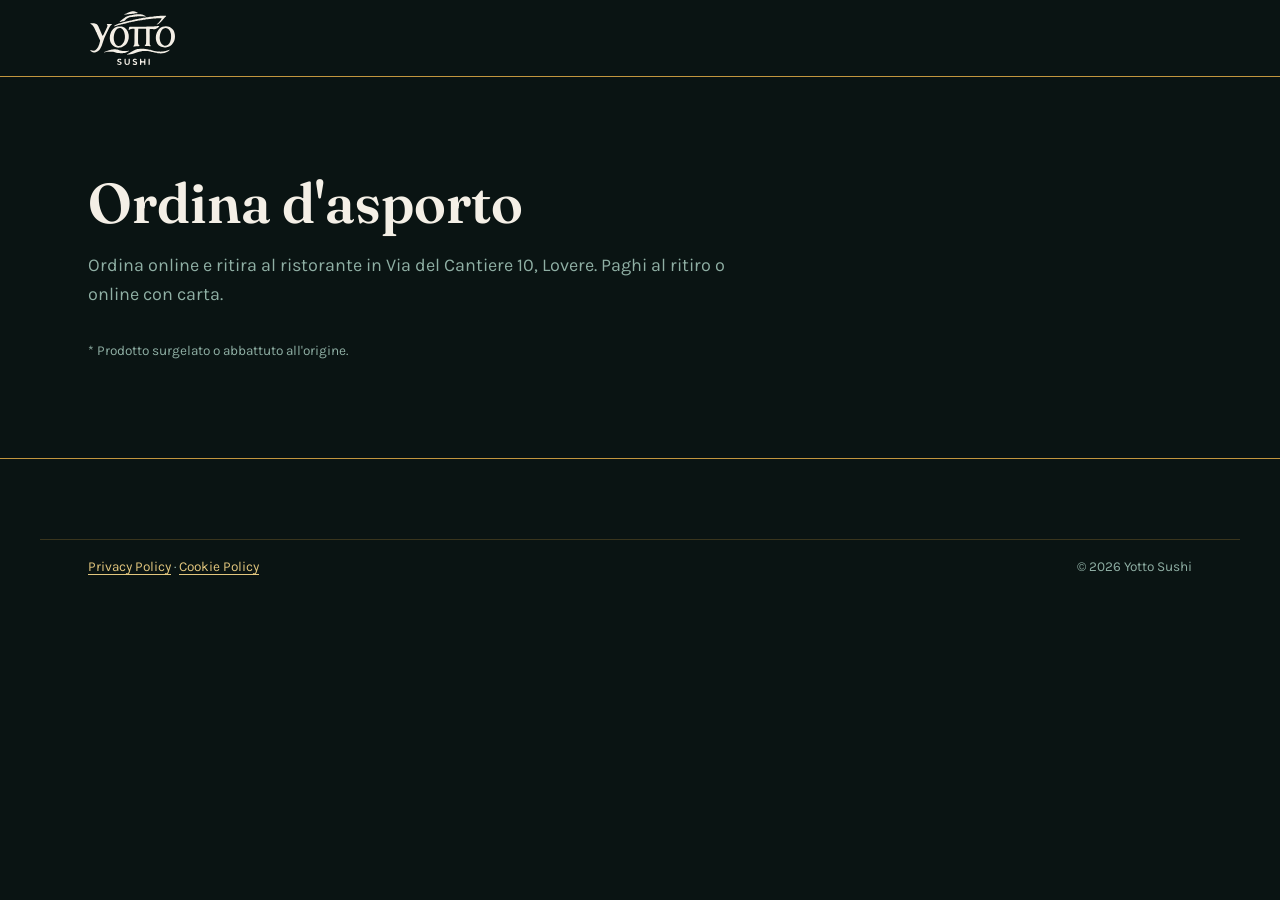
<file: asporto.html>
<!doctype html>
<html lang="it">
<head>
<meta charset="utf-8">
<meta name="viewport" content="width=device-width, initial-scale=1">
<title>Ordina d'asporto · Yotto Sushi Lovere</title>
<meta name="description" content="Ordina online il sushi d'asporto di Yotto Sushi e ritiralo al ristorante in Via del Cantiere 10, Lovere. Paghi al ritiro o online con carta.">
<meta name="theme-color" content="#0A1413">
<meta name="color-scheme" content="dark">
<link rel="icon" href="/favicon.ico" sizes="48x48">
<link rel="icon" href="/assets/images/brand/logo-yotto-cerchio.svg" type="image/svg+xml">
<link rel="stylesheet" href="/styles.css">
</head>
<body>
<a class="skip-link" href="#contenuto">Salta al contenuto</a>

<header class="nav nav--scrolled">
  <div class="nav__inner">
    <a class="nav__logo" href="/" aria-label="Yotto Sushi — torna alla home">
      <span class="logo-segno" aria-hidden="true"></span>
      <span class="visually-hidden">Yotto Sushi</span>
    </a>
  </div>
</header>

<main id="contenuto" class="asporto-pagina">
  <div class="contenitore">
    <h1>Ordina d'asporto</h1>
    <p class="asporto-pagina__intro">Ordina online e ritira al ristorante in Via del Cantiere 10, Lovere. Paghi al ritiro o online con carta.</p>

    <!-- Widget d'asporto di Bottega Studio: menu, carrello, orari di ritiro e
         pagamento arrivano da lì (dalla dashboard del ristorante), non da questo sito.
         data-chiave: la "Chiave pubblica" del cliente Yotto Sushi in Bottega Studio
         (dal 26 ottobre 2026; prima c'era quella dell'account di prova). -->
    <div data-bw-asporto data-chiave="4e8499478e5d4e018fb1d4290fe702f7"></div>
    <script src="https://app.labottegadelweb.com/widget/asporto.js" defer></script>

    <p class="asporto-pagina__nota">* Prodotto surgelato o abbattuto all'origine.</p>
  </div>
</main>

<footer class="footer">
  <div class="contenitore footer__basso">
    <p><a href="/privacy-policy.html">Privacy Policy</a> · <a href="/cookie-policy.html">Cookie Policy</a></p>
    <p>&copy; <span id="anno">2026</span> Yotto Sushi</p>
  </div>
</footer>
<script>document.getElementById("anno").textContent = new Date().getFullYear();</script>
</body>
</html>
</file>
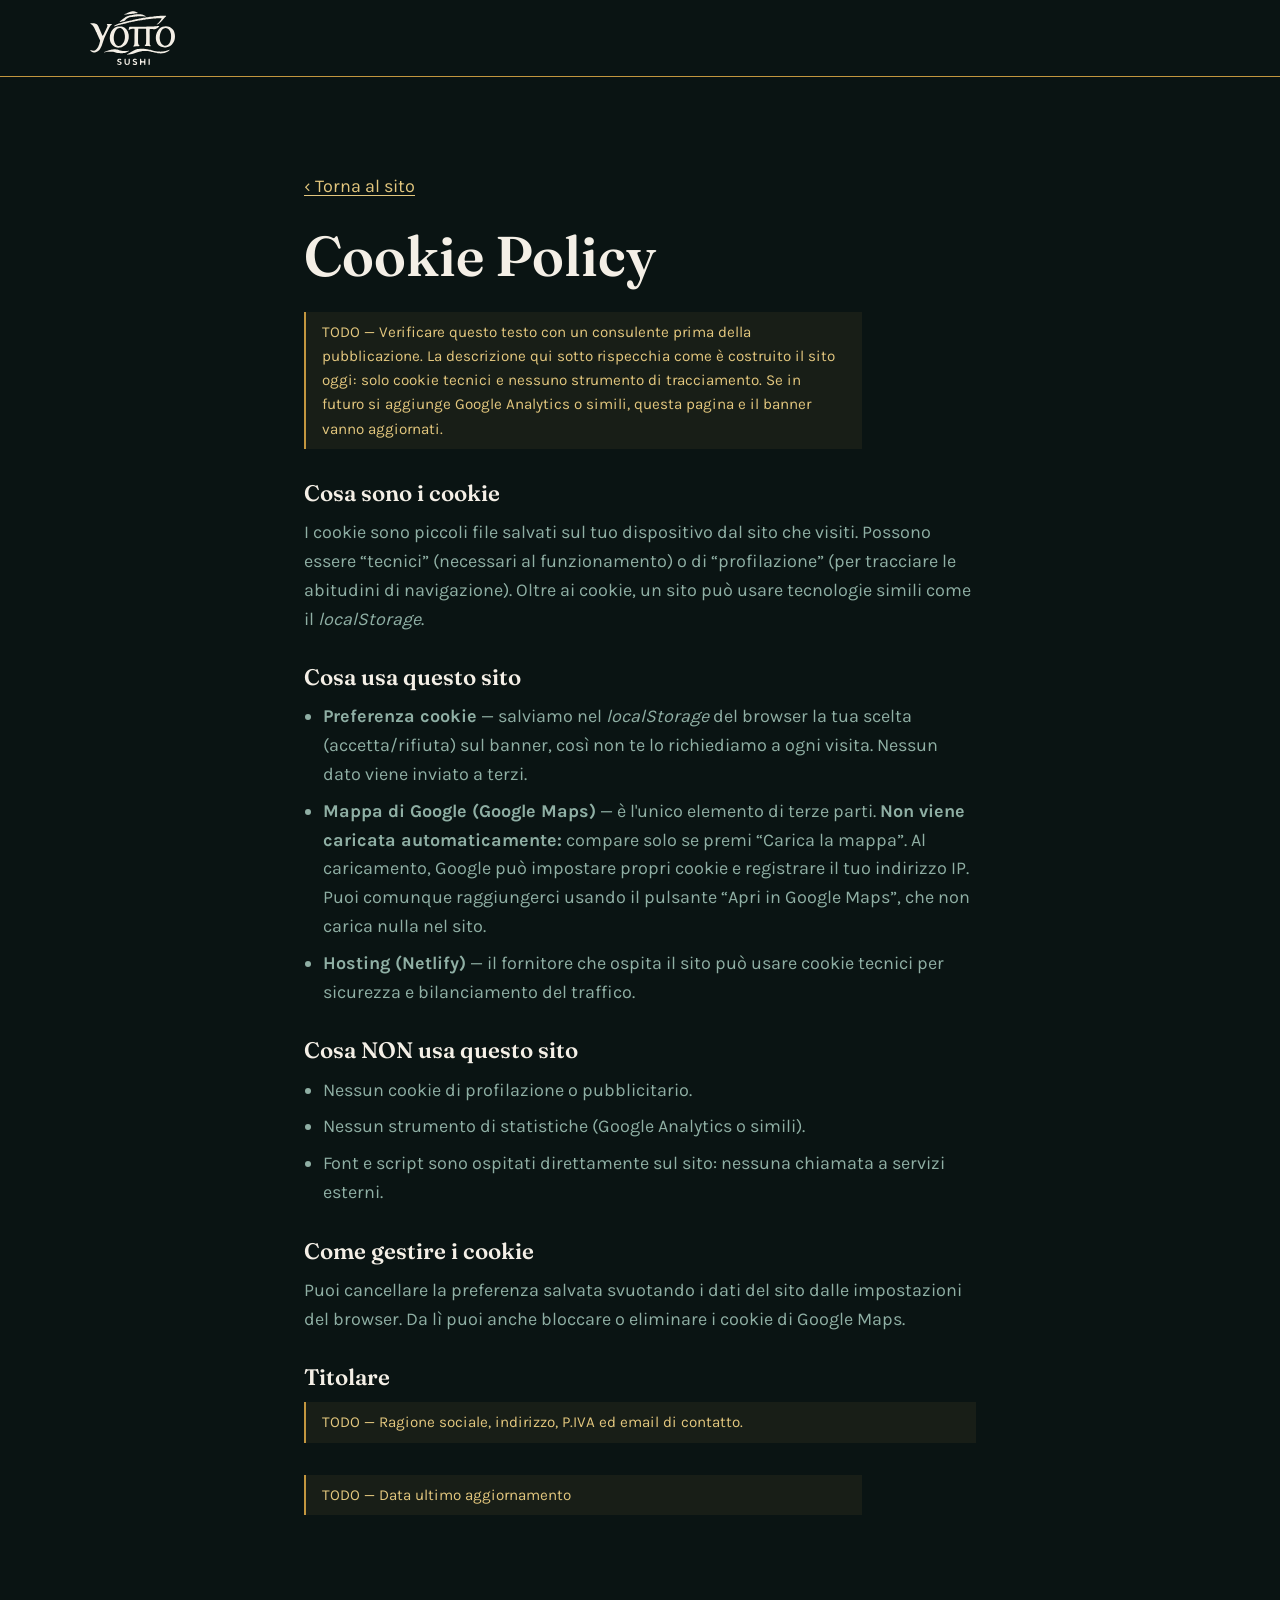
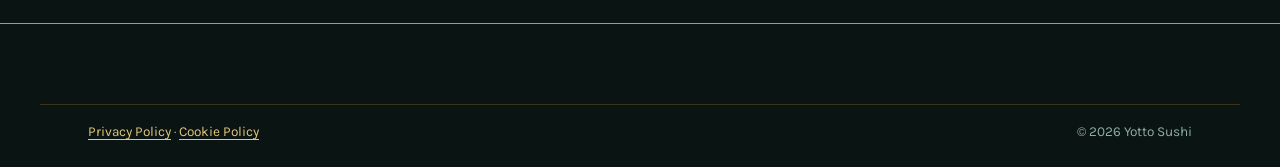
<file: cookie-policy.html>
<!doctype html>
<html lang="it">
<head>
<meta charset="utf-8">
<meta name="viewport" content="width=device-width, initial-scale=1">
<title>Cookie Policy — Yotto Sushi Lovere</title>
<meta name="description" content="Informativa sui cookie del sito di Yotto Sushi, Lovere.">
<meta name="robots" content="noindex, follow">
<meta name="theme-color" content="#0A1413">
<link rel="icon" href="/favicon.ico" sizes="48x48">
<link rel="icon" href="/assets/images/brand/logo-yotto-cerchio.svg" type="image/svg+xml">
<link rel="stylesheet" href="/styles.css">
</head>
<body>
<a class="skip-link" href="#contenuto">Salta al contenuto</a>

<header class="nav nav--scrolled">
  <div class="nav__inner">
    <a class="nav__logo" href="/" aria-label="Yotto Sushi — torna alla home">
      <span class="logo-segno" aria-hidden="true"></span>
      <span class="visually-hidden">Yotto Sushi</span>
    </a>
  </div>
</header>

<main id="contenuto" class="legale">
  <div class="contenitore">
    <a class="legale__torna" href="/">&#8249; Torna al sito</a>
    <h1>Cookie Policy</h1>

    <p class="segnaposto">
      TODO — Verificare questo testo con un consulente prima della pubblicazione.
      La descrizione qui sotto rispecchia come è costruito il sito oggi: solo cookie
      tecnici e nessuno strumento di tracciamento. Se in futuro si aggiunge Google
      Analytics o simili, questa pagina e il banner vanno aggiornati.
    </p>

    <h2>Cosa sono i cookie</h2>
    <p>
      I cookie sono piccoli file salvati sul tuo dispositivo dal sito che visiti.
      Possono essere “tecnici” (necessari al funzionamento) o di “profilazione”
      (per tracciare le abitudini di navigazione). Oltre ai cookie, un sito può
      usare tecnologie simili come il <em>localStorage</em>.
    </p>

    <h2>Cosa usa questo sito</h2>
    <ul>
      <li>
        <strong>Preferenza cookie</strong> — salviamo nel <em>localStorage</em> del
        browser la tua scelta (accetta/rifiuta) sul banner, così non te lo
        richiediamo a ogni visita. Nessun dato viene inviato a terzi.
      </li>
      <li>
        <strong>Mappa di Google (Google Maps)</strong> — è l'unico elemento di terze
        parti. <strong>Non viene caricata automaticamente:</strong> compare solo se
        premi “Carica la mappa”. Al caricamento, Google può impostare propri cookie e
        registrare il tuo indirizzo IP. Puoi comunque raggiungerci usando il pulsante
        “Apri in Google Maps”, che non carica nulla nel sito.
      </li>
      <li>
        <strong>Hosting (Netlify)</strong> — il fornitore che ospita il sito può usare
        cookie tecnici per sicurezza e bilanciamento del traffico.
      </li>
    </ul>

    <h2>Cosa NON usa questo sito</h2>
    <ul>
      <li>Nessun cookie di profilazione o pubblicitario.</li>
      <li>Nessun strumento di statistiche (Google Analytics o simili).</li>
      <li>Font e script sono ospitati direttamente sul sito: nessuna chiamata a servizi esterni.</li>
    </ul>

    <h2>Come gestire i cookie</h2>
    <p>
      Puoi cancellare la preferenza salvata svuotando i dati del sito dalle
      impostazioni del browser. Da lì puoi anche bloccare o eliminare i cookie di
      Google Maps.
    </p>

    <h2>Titolare</h2>
    <p><span class="segnaposto">TODO — Ragione sociale, indirizzo, P.IVA ed email di contatto.</span></p>

    <p class="legale__aggiornato"><span class="segnaposto">TODO — Data ultimo aggiornamento</span></p>
  </div>
</main>

<footer class="footer">
  <div class="contenitore footer__basso">
    <p><a href="/privacy-policy.html">Privacy Policy</a> · <a href="/cookie-policy.html">Cookie Policy</a></p>
    <p>&copy; <span id="anno">2026</span> Yotto Sushi</p>
  </div>
</footer>
<script>document.getElementById("anno").textContent = new Date().getFullYear();</script>
</body>
</html>
</file>
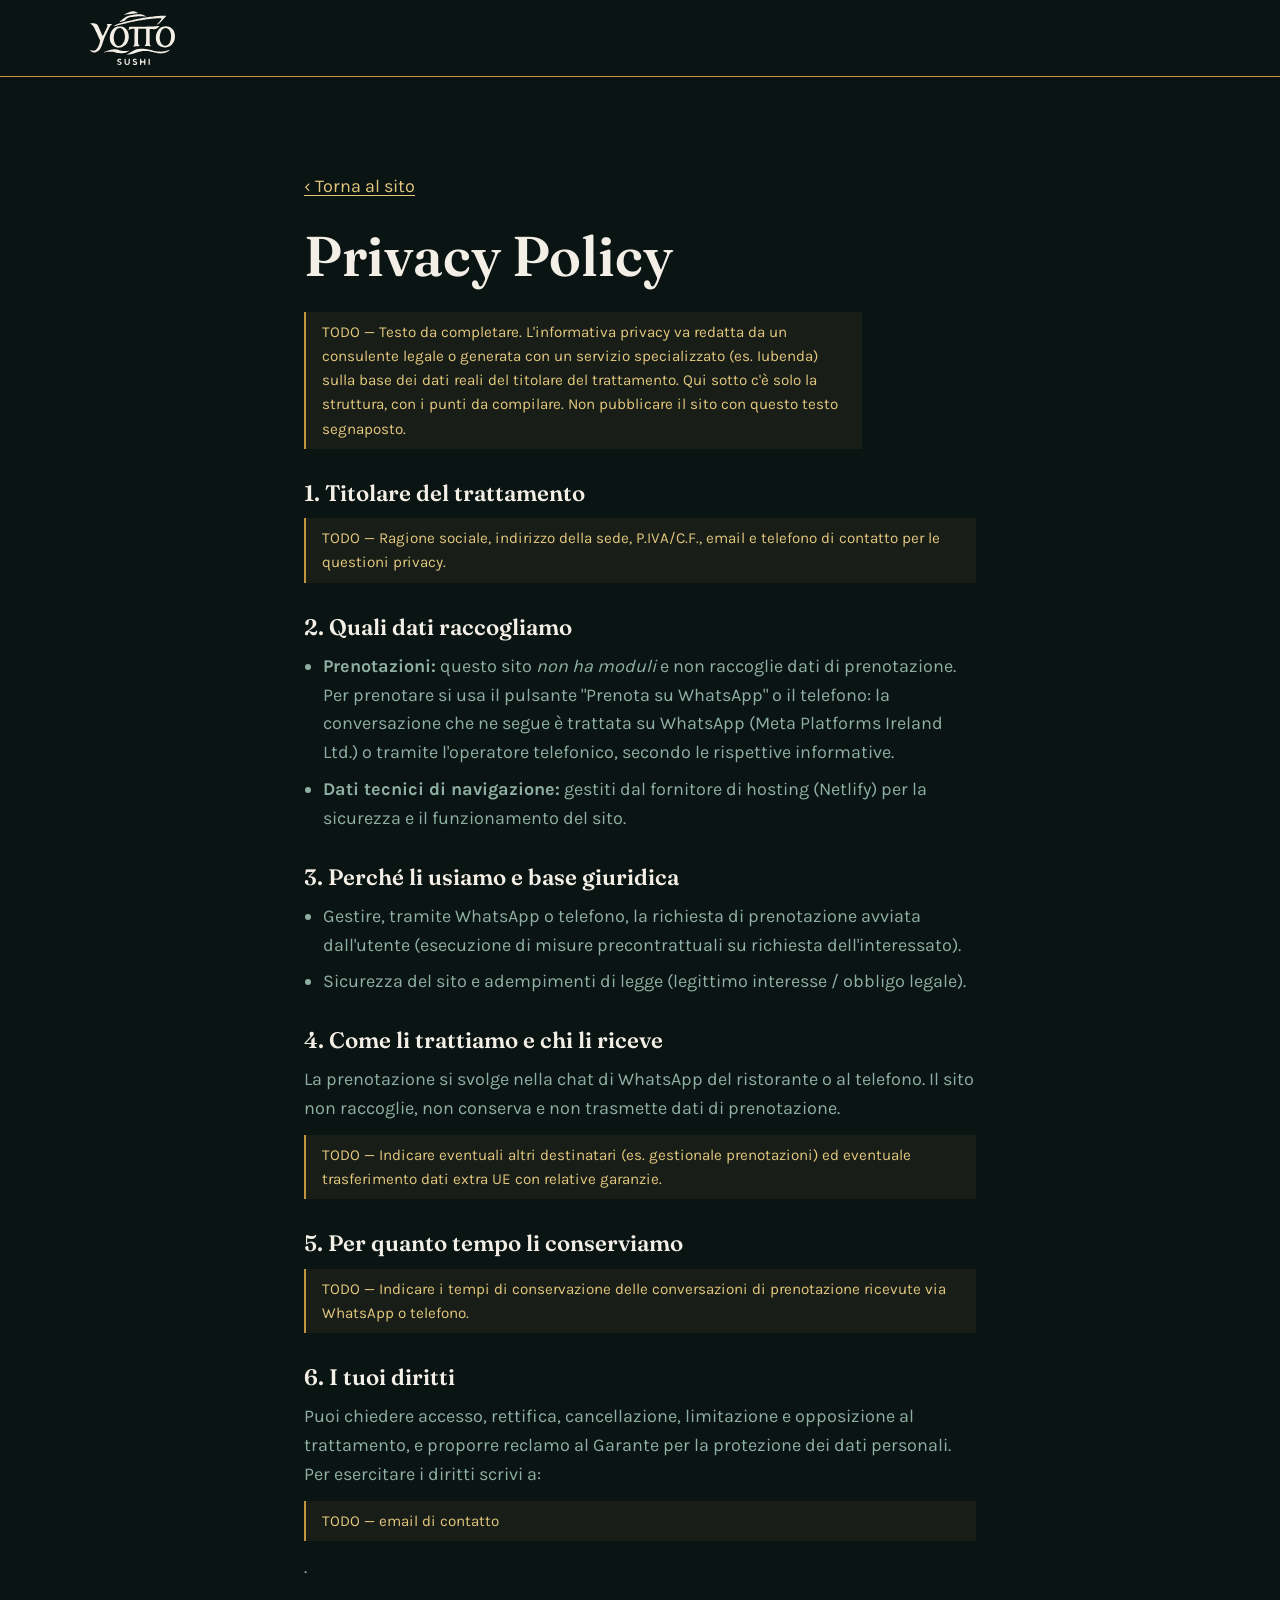
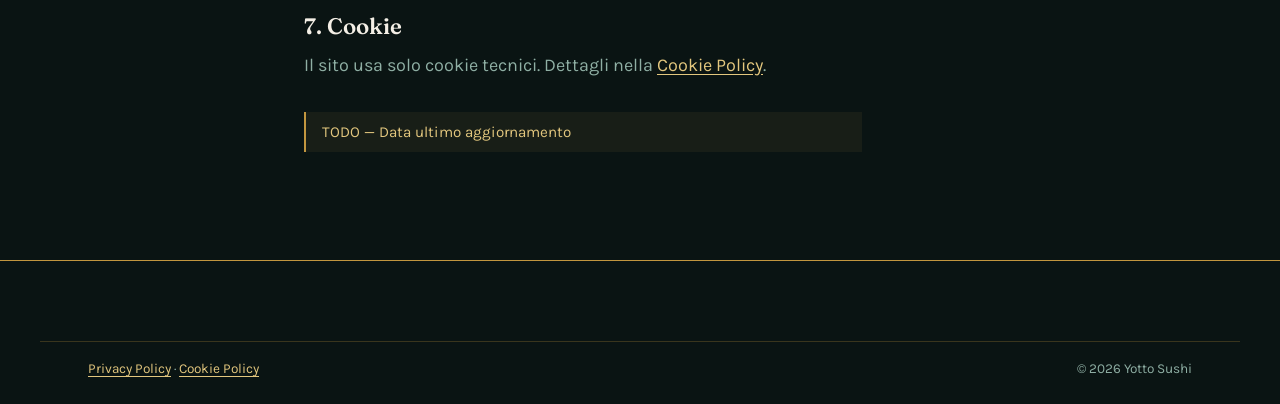
<file: privacy-policy.html>
<!doctype html>
<html lang="it">
<head>
<meta charset="utf-8">
<meta name="viewport" content="width=device-width, initial-scale=1">
<title>Privacy Policy — Yotto Sushi Lovere</title>
<meta name="description" content="Informativa sul trattamento dei dati personali del sito di Yotto Sushi, Lovere.">
<meta name="robots" content="noindex, follow">
<meta name="theme-color" content="#0A1413">
<link rel="icon" href="/favicon.ico" sizes="48x48">
<link rel="icon" href="/assets/images/brand/logo-yotto-cerchio.svg" type="image/svg+xml">
<link rel="stylesheet" href="/styles.css">
</head>
<body>
<a class="skip-link" href="#contenuto">Salta al contenuto</a>

<header class="nav nav--scrolled">
  <div class="nav__inner">
    <a class="nav__logo" href="/" aria-label="Yotto Sushi — torna alla home">
      <span class="logo-segno" aria-hidden="true"></span>
      <span class="visually-hidden">Yotto Sushi</span>
    </a>
  </div>
</header>

<main id="contenuto" class="legale">
  <div class="contenitore">
    <a class="legale__torna" href="/">&#8249; Torna al sito</a>
    <h1>Privacy Policy</h1>

    <p class="segnaposto">
      TODO — Testo da completare. L'informativa privacy va redatta da un consulente
      legale o generata con un servizio specializzato (es. Iubenda) sulla base dei dati
      reali del titolare del trattamento. Qui sotto c'è solo la struttura, con i punti
      da compilare. Non pubblicare il sito con questo testo segnaposto.
    </p>

    <h2>1. Titolare del trattamento</h2>
    <p>
      <span class="segnaposto">TODO — Ragione sociale, indirizzo della sede, P.IVA/C.F.,
      email e telefono di contatto per le questioni privacy.</span>
    </p>

    <h2>2. Quali dati raccogliamo</h2>
    <ul>
      <li><strong>Prenotazioni:</strong> questo sito <em>non ha moduli</em> e non raccoglie
        dati di prenotazione. Per prenotare si usa il pulsante "Prenota su WhatsApp" o il
        telefono: la conversazione che ne segue è trattata su WhatsApp (Meta Platforms
        Ireland Ltd.) o tramite l'operatore telefonico, secondo le rispettive informative.</li>
      <li><strong>Dati tecnici di navigazione:</strong> gestiti dal fornitore di hosting
        (Netlify) per la sicurezza e il funzionamento del sito.</li>
    </ul>

    <h2>3. Perché li usiamo e base giuridica</h2>
    <ul>
      <li>Gestire, tramite WhatsApp o telefono, la richiesta di prenotazione avviata
        dall'utente (esecuzione di misure precontrattuali su richiesta dell'interessato).</li>
      <li>Sicurezza del sito e adempimenti di legge (legittimo interesse / obbligo legale).</li>
    </ul>

    <h2>4. Come li trattiamo e chi li riceve</h2>
    <p>
      La prenotazione si svolge nella chat di WhatsApp del ristorante o al telefono. Il
      sito non raccoglie, non conserva e non trasmette dati di prenotazione.
      <span class="segnaposto">TODO — Indicare eventuali altri destinatari (es. gestionale
      prenotazioni) ed eventuale trasferimento dati extra UE con relative garanzie.</span>
    </p>

    <h2>5. Per quanto tempo li conserviamo</h2>
    <p><span class="segnaposto">TODO — Indicare i tempi di conservazione delle
      conversazioni di prenotazione ricevute via WhatsApp o telefono.</span></p>

    <h2>6. I tuoi diritti</h2>
    <p>
      Puoi chiedere accesso, rettifica, cancellazione, limitazione e opposizione al
      trattamento, e proporre reclamo al Garante per la protezione dei dati personali.
      Per esercitare i diritti scrivi a: <span class="segnaposto">TODO — email di contatto</span>.
    </p>

    <h2>7. Cookie</h2>
    <p>Il sito usa solo cookie tecnici. Dettagli nella
      <a href="/cookie-policy.html">Cookie Policy</a>.</p>

    <p class="legale__aggiornato"><span class="segnaposto">TODO — Data ultimo aggiornamento</span></p>
  </div>
</main>

<footer class="footer">
  <div class="contenitore footer__basso">
    <p><a href="/privacy-policy.html">Privacy Policy</a> · <a href="/cookie-policy.html">Cookie Policy</a></p>
    <p>&copy; <span id="anno">2026</span> Yotto Sushi</p>
  </div>
</footer>
<script>document.getElementById("anno").textContent = new Date().getFullYear();</script>
</body>
</html>
</file>
<file: styles.css>
/* =============================================================
   YOTTO SUSHI — styles.css
   Un solo foglio di stile. Mobile-first: le regole base valgono
   per telefono, i @media (min-width) aggiungono per schermi grandi.
   Indice:
     1. Font
     2. Variabili (colori, spaziatura, tipografia)
     3. Reset e base
     4. Utility
     5. Logo (il "segno")
     6. Pulsanti
     7. Navbar + menu mobile
     8. Hero (slideshow)
     9. Sezioni generiche
    10. Chi siamo
    11. Piatti + lightbox
    12. Menù
    13. Prezzi
    14. Il locale
    15. Orari
    16. Dove siamo + mappa
    17. Contatti + form
    18. Recensioni
    19. FAQ
    20. Footer
    21. WhatsApp fisso
    22. Banner cookie
    23. Movimento ridotto
   ============================================================= */

/* ---------- 1. FONT (self-hosted, nessun CDN) ---------- */
@font-face {
  font-family: "Fraunces";
  src: url("/assets/fonts/fraunces-variable.woff2") format("woff2");
  font-weight: 100 900;
  font-display: swap;
}
@font-face {
  font-family: "Karla";
  src: url("/assets/fonts/karla-variable.woff2") format("woff2");
  font-weight: 400 800;
  font-display: swap;
}

/* ---------- 2. VARIABILI ---------- */
:root {
  /* Colori — palette dal brief */
  --laguna-notte: #0A1413;
  --verde-vetro:  #1E4F4A;
  --marmo-chiaro: #8FAFA4;
  --ottone:       #C2963F;
  --ottone-luce:  #E3C77E;
  --crema:        #F4EFE6;
  --blu-pesce:    #2E6FD9;

  /* Ruoli su fondo scuro */
  --fondo:        var(--laguna-notte);
  --testo:        var(--crema);
  --testo-2:      var(--marmo-chiaro);
  --filo:         var(--ottone);

  /* Ruoli su fondo chiaro (sezioni Prezzi / FAQ / Contatti) */
  --chiaro-fondo: var(--crema);
  --chiaro-testo: #0A1413;
  --chiaro-testo-2: #3C4C48;
  --chiaro-filo:  var(--verde-vetro);

  /* Spaziatura */
  --s1: .25rem; --s2: .5rem; --s3: .75rem; --s4: 1rem;
  --s5: 1.5rem; --s6: 2rem; --s7: 3rem; --s8: 4.5rem;

  --nav-h: 4rem;
  --contenitore: 75rem;      /* 1200px */
  --raggio: 2px;

  --pad-sezione: clamp(3rem, 8vw, 6rem);
  --pad-lato: clamp(1rem, 5vw, 3rem);
}

/* ---------- 3. RESET E BASE ---------- */
*, *::before, *::after { box-sizing: border-box; }
* { margin: 0; }

html {
  background: var(--fondo);
  -webkit-text-size-adjust: 100%;
  scroll-behavior: smooth;
}

body {
  font-family: "Karla", system-ui, -apple-system, "Segoe UI", Roboto, sans-serif;
  font-size: clamp(1rem, 0.5vw + 0.95rem, 1.125rem);
  line-height: 1.6;
  color: var(--testo);
  background: var(--fondo);
  overflow-x: hidden;
}

img, picture, svg { display: block; max-width: 100%; }
img { height: auto; }

h1, h2, h3 {
  font-family: "Fraunces", Georgia, "Times New Roman", serif;
  line-height: 1.12;
  font-weight: 600;
  text-wrap: balance;
}
h1 { font-size: clamp(2rem, 6vw + 1rem, 3.5rem); }
h2 { font-size: clamp(1.6rem, 4vw + 0.5rem, 2.5rem); }
h3 { font-size: clamp(1.2rem, 2vw + 0.5rem, 1.5rem); font-weight: 500; }

p { max-width: 62ch; }

a { color: var(--ottone-luce); text-underline-offset: 3px; }
a:hover { color: var(--crema); }

/* Focus visibile e marcato — su fondo scuro serve netto */
:focus-visible {
  outline: 3px solid var(--ottone-luce);
  outline-offset: 3px;
  border-radius: var(--raggio);
}
.sezione--chiara :focus-visible { outline-color: var(--verde-vetro); }

/* Scroll: i titoli non finiscono sotto la navbar */
:target { scroll-margin-top: calc(var(--nav-h) + 1rem); }
section[id] { scroll-margin-top: calc(var(--nav-h) + 1rem); }

/* ---------- 4. UTILITY ---------- */
.contenitore {
  width: 100%;
  max-width: var(--contenitore);
  margin-inline: auto;
  padding-inline: var(--pad-lato);
}

.visually-hidden, .skip-link:not(:focus):not(:focus-within) {
  position: absolute !important;
  width: 1px; height: 1px;
  padding: 0; margin: -1px;
  overflow: hidden; clip: rect(0 0 0 0);
  white-space: nowrap; border: 0;
}

.skip-link {
  position: fixed;
  top: var(--s3); left: var(--s3);
  z-index: 200;
  background: var(--ottone);
  color: var(--laguna-notte);
  padding: var(--s2) var(--s4);
  font-weight: 700;
  border-radius: var(--raggio);
}

/* ---------- 5. LOGO (il "segno") ---------- */
/* Lo stesso SVG monocromatico, colorato via currentColor con la maschera CSS.
   Su fondo scuro eredita --crema; su fondo chiaro si imposta color: --laguna-notte. */
.logo-segno {
  display: block;
  width: 7.5rem;
  aspect-ratio: 760 / 490;
  background-color: currentColor;
  color: var(--crema);
  -webkit-mask: url("/assets/images/brand/logo-yotto.svg") no-repeat center / contain;
          mask: url("/assets/images/brand/logo-yotto.svg") no-repeat center / contain;
}
.logo-segno--hero {
  width: clamp(8rem, 22vw, 12rem);
  margin-inline: auto;
  filter: drop-shadow(0 2px 14px rgba(10, 20, 19, .55));
}
.logo-segno--footer { width: 8rem; }

/* ---------- 6. PULSANTI ---------- */
.btn {
  --btn-bg: var(--ottone);
  --btn-fg: var(--laguna-notte);
  --btn-bd: var(--ottone);
  display: inline-flex;
  align-items: center;
  justify-content: center;
  gap: var(--s2);
  padding: .85em 1.6em;
  font: inherit;
  font-weight: 700;
  line-height: 1;
  text-decoration: none;
  color: var(--btn-fg);
  background: var(--btn-bg);
  border: 1.5px solid var(--btn-bd);
  border-radius: var(--raggio);
  cursor: pointer;
  transition: background-color .2s ease, color .2s ease, border-color .2s ease;
}
.btn:hover { --btn-bg: var(--ottone-luce); --btn-bd: var(--ottone-luce); color: var(--laguna-notte); }
.btn--pieno { }
.btn--contorno {
  --btn-bg: transparent;
  --btn-fg: var(--ottone-luce);
  --btn-bd: var(--ottone);
}
.btn--contorno:hover { --btn-fg: var(--laguna-notte); }
/* Su fondo chiaro */
.btn--scuro {
  --btn-bg: var(--laguna-notte);
  --btn-fg: var(--crema);
  --btn-bd: var(--laguna-notte);
}
.btn--scuro:hover { --btn-bg: var(--verde-vetro); --btn-bd: var(--verde-vetro); color: var(--crema); }
.btn--sm { padding: .55em 1em; font-size: .95rem; min-height: 2.5rem; }
.btn .ico { width: 1.15em; height: 1.15em; }

/* ---------- 7. NAVBAR ---------- */
.nav {
  position: sticky;
  top: 0;
  z-index: 100;
  background: transparent;
  transition: background-color .25s ease, box-shadow .25s ease;
}
.nav__inner {
  max-width: var(--contenitore);
  margin-inline: auto;
  padding: 0 var(--pad-lato);
  min-height: var(--nav-h);
  display: flex;
  align-items: center;
  gap: var(--s4);
}
.nav__logo { color: var(--crema); flex: none; }
.nav__logo .logo-segno { width: 5.5rem; }

.nav__links { display: none; }
.nav__actions { margin-left: auto; display: flex; align-items: center; gap: var(--s3); }
.nav__actions .btn--sm span { display: none; }

/* Navbar "attiva" dopo lo scroll */
.nav.nav--scrolled {
  background: var(--laguna-notte);
  box-shadow: 0 1px 0 var(--ottone);
}

/* Hamburger */
.nav__toggle {
  width: 2.75rem; height: 2.75rem;
  display: grid; place-items: center;
  background: transparent;
  border: 1.5px solid var(--ottone);
  border-radius: var(--raggio);
  cursor: pointer;
}
.nav__toggle-bar,
.nav__toggle-bar::before,
.nav__toggle-bar::after {
  content: "";
  display: block;
  width: 1.15rem; height: 2px;
  background: var(--crema);
  transition: transform .2s ease, opacity .2s ease;
}
.nav__toggle-bar::before { transform: translateY(-6px); }
.nav__toggle-bar::after  { transform: translateY(4px); }
.nav__toggle[aria-expanded="true"] .nav__toggle-bar { background: transparent; }
.nav__toggle[aria-expanded="true"] .nav__toggle-bar::before { transform: rotate(45deg); }
.nav__toggle[aria-expanded="true"] .nav__toggle-bar::after  { transform: rotate(-45deg); }

/* Menu mobile a tutto schermo */
.nav__mobile {
  position: fixed;
  inset: 0;
  background: var(--laguna-notte);
  z-index: 90;
  display: flex;
  flex-direction: column;
  justify-content: center;
  gap: var(--s5);
  padding: var(--s8) var(--pad-lato) var(--s6);
  text-align: center;
}
.nav__mobile[hidden] { display: none; }

/* X per chiudere, in alto a destra. È un <button>: raggiungibile con Tab,
   attivabile con Invio/Spazio. L'Esc è gestito in script.js. */
.nav__mobile-chiudi {
  position: absolute;
  top: clamp(.75rem, 3vw, 1.5rem);
  right: clamp(.75rem, 3vw, 1.5rem);
  width: 2.75rem; height: 2.75rem;
  display: grid; place-items: center;
  background: transparent;
  border: 1.5px solid var(--ottone);
  border-radius: var(--raggio);
  color: var(--crema);
  cursor: pointer;
}
.nav__mobile-chiudi:hover { background: var(--ottone); color: var(--laguna-notte); }
.nav__mobile-chiudi svg { width: 1.25rem; height: 1.25rem; }

.nav__mobile nav { display: flex; flex-direction: column; gap: var(--s4); }
.nav__mobile a:not(.btn) {
  font-family: "Fraunces", serif;
  font-size: 1.6rem;
  color: var(--crema);
  text-decoration: none;
}
.nav__mobile a:not(.btn):hover { color: var(--ottone-luce); }
.nav__mobile .btn { align-self: center; }

body.nav-aperta { overflow: hidden; }

/* Social (lista di icone) */
.social { list-style: none; padding: 0; display: flex; gap: var(--s3); }
.social a {
  width: 2.5rem; height: 2.5rem;
  display: grid; place-items: center;
  border: 1.5px solid var(--ottone);
  border-radius: 50%;
  color: var(--ottone-luce);
  transition: background-color .2s ease, color .2s ease;
}
.social a:hover { background: var(--ottone); color: var(--laguna-notte); }
.social svg { width: 1.15rem; height: 1.15rem; }
.social--mobile { justify-content: center; }
.social--nav { display: none; }
.sezione--chiara .social a { border-color: var(--verde-vetro); color: var(--verde-vetro); }
.sezione--chiara .social a:hover { background: var(--verde-vetro); color: var(--crema); }

/* ---------- 8. HERO ---------- */
.hero {
  position: relative;
  min-height: 100svh;
  display: grid;
  place-items: center;
  overflow: hidden;
  margin-top: calc(var(--nav-h) * -1);   /* la navbar trasparente sta sopra */
  /* Le foto si trascinano a mano in orizzontale (swipe/drag): lo scroll
     verticale della pagina resta gestito dal browser, solo il gesto
     orizzontale lo gestisce script.js. */
  touch-action: pan-y;
}
/* Mentre si trascina: niente selezione di testo "fantasma" col mouse. */
.hero.is-trascinando { user-select: none; }
.hero__slides, .hero__slide { position: absolute; inset: 0; }
.hero__slide {
  opacity: 0;
  transition: opacity 1.2s ease;
}
.hero__slide.is-attiva { opacity: 1; }

/* Le immagini dell'hero riempiono tutto lo schermo (soprattutto su telefono).
   Su schermi piccoli la foto è ridotta rispetto all'originale, quindi risulta
   nitida; nessuno zoom, solo la dissolvenza incrociata tra una foto e l'altra. */
.hero__slide-bg { display: none; }
.hero__slide picture { position: absolute; inset: 0; }
.hero__slide-fg {
  width: 100%; height: 100%;
  object-fit: cover;
  object-position: center;
}

/* Su schermi larghi (desktop) le foto quadrate verrebbero tagliate troppo:
   lì le mostriamo intere con dietro la stessa foto sfocata a riempire. */
@media (min-width: 900px) {
  .hero__slide-bg {
    display: block;
    position: absolute; inset: 0;
    background-size: cover;
    background-position: center;
    filter: blur(28px) brightness(.45) saturate(1.1);
    transform: scale(1.15);
  }
  .hero__slide-fg { object-fit: contain; }
}

/* fallback senza JS: mostra la prima slide */
.no-js .hero__slide:first-child { opacity: 1; }

/* Velo scuro sopra le foto: deve tenere leggibili logo e testo su TUTTE le
   slide, compresa la vista lago che è chiara (cielo, acqua, marmo).
   - un alone radiale dietro al testo centrato
   - un gradiente dal basso (opaco sotto i pulsanti, più leggero in alto) */
.hero__velo {
  position: absolute; inset: 0;
  background:
    radial-gradient(ellipse 120% 62% at 50% 45%,
      rgba(10, 20, 19, .42) 0%, rgba(10, 20, 19, .1) 70%, transparent 100%),
    linear-gradient(to top,
      var(--laguna-notte) 0%,
      rgba(10, 20, 19, .74) 24%,
      rgba(10, 20, 19, .34) 62%,
      rgba(10, 20, 19, .38) 100%);
}

.hero__contenuto {
  position: relative;
  z-index: 2;
  text-align: center;
  padding: var(--nav-h) var(--pad-lato) var(--s8);
  display: flex;
  flex-direction: column;
  align-items: center;
  gap: var(--s4);
  /* aureola scura dietro ogni lettera: legibilità garantita anche sulle
     slide chiare (vista lago), senza scurire il velo su tutta la foto.
     Un bordo netto + un alone morbido e ampio. */
  text-shadow:
    0 1px 2px rgba(0, 0, 0, .85),
    0 2px 26px rgba(10, 20, 19, .78);
  /* cornice d'ottone interna: il "gesto distintivo" */
}
.hero::after {
  content: "";
  position: absolute;
  inset: clamp(.75rem, 3vw, 1.75rem);
  border: 1px solid var(--ottone);
  z-index: 2;
  pointer-events: none;
}
.hero__titolo { max-width: 16ch; }
/* Le due righe sotto il titolo: percettibilmente più grandi del testo
   normale, ma sempre ben sotto al titolo nella gerarchia. Scala fluida
   con clamp(); text-wrap: balance evita il "capo" con parola orfana su
   mobile stretto. */
.hero__offerta {
  color: var(--ottone-luce);
  font-size: clamp(1.15rem, 2.4vw + .5rem, 1.7rem);
  max-width: 40ch;
  text-wrap: balance;
}
.hero__sottotitolo {
  color: var(--crema);            /* bianco: leggibile su tutte le slide, anche la vista lago */
  letter-spacing: .02em;
  font-size: clamp(1.15rem, 1.3vw + .7rem, 1.4rem);
  text-wrap: balance;
}
.hero__azioni { display: flex; flex-wrap: wrap; gap: var(--s3); justify-content: center; margin-top: var(--s2); }
/* Il pulsante pieno non deve ereditare l'alone scuro di .hero__contenuto:
   ha gia' il suo fondo d'ottone, e l'alone gli sporca il colore facendolo
   sembrare spento. Cosi' resta identico agli altri pulsanti oro del sito
   (sezione Cocktail, navbar). "Guarda i menu'" invece e' trasparente sopra
   la foto: li' l'alone serve a leggerlo, e resta. */
.hero__azioni .btn--pieno { text-shadow: none; }

.hero__dots {
  position: absolute;
  bottom: clamp(1.25rem, 4vw, 2.25rem);
  left: 0; right: 0;
  z-index: 3;
  display: flex;
  justify-content: center;
  gap: var(--s3);
}
.hero__dots button {
  width: 24px; height: 24px;
  border: 0;
  background: transparent;
  cursor: pointer;
  padding: 0;
  display: grid;
  place-items: center;
}
.hero__dots button::after {
  content: "";
  width: 10px; height: 10px;
  border-radius: 50%;
  border: 1px solid var(--crema);
  background: transparent;
}
.hero__dots button[aria-selected="true"]::after { background: var(--ottone); border-color: var(--ottone); }

/* ---------- 9. SEZIONI GENERICHE ---------- */
.sezione { padding-block: var(--pad-sezione); position: relative; }
/* separatore: filo d'ottone tra le sezioni scure */
.sezione + .sezione:not(.sezione--chiara)::before {
  content: "";
  position: absolute; top: 0; left: 50%;
  width: min(100% - 2 * var(--pad-lato), var(--contenitore));
  transform: translateX(-50%);
  border-top: 1px solid rgba(194, 150, 63, .35);
}
.sezione--chiara {
  background: var(--chiaro-fondo);
  color: var(--chiaro-testo);
}
.sezione--chiara h2, .sezione--chiara h3 { color: var(--chiaro-testo); }
.sezione--chiara p { color: var(--chiaro-testo-2); }
.sezione--chiara a:not(.btn) { color: var(--verde-vetro); }
.sezione h2 { margin-bottom: var(--s5); }

/* ---------- 11. PIATTI + IL LOCALE: strisce a scorrimento ---------- */
/* (la ex sezione 10 "Chi siamo" è stata rimossa) */
/* Due strisce orizzontali (piatti verso sinistra, locale verso destra).
   Scorrono da sole ma si possono anche trascinare: swipe sul telefono,
   drag col mouse, scroll con trackpad/rotellina, frecce da tastiera.
   Il contenitore è un'area con overflow-x scrollabile (scrollbar nascosta
   ma scroll attivo); lo scorrimento automatico è pilotato da script.js
   muovendo scrollLeft. Il loop infinito e le pause sono gestiti lì. */
.marquee {
  overflow-x: auto;
  overflow-y: hidden;
  scrollbar-width: none;             /* Firefox */
  -ms-overflow-style: none;          /* Edge legacy */
  scroll-behavior: auto;             /* i "salti" invisibili del loop non devono animarsi */
  overscroll-behavior-x: contain;    /* niente gesto avanti/indietro del browser */
  cursor: grab;
}
.marquee::-webkit-scrollbar { display: none; }   /* Chrome / Safari */
.marquee.is-trascinando { cursor: grabbing; user-select: none; }

.marquee__track {
  list-style: none;
  margin: 0;
  padding: 0;
  display: flex;
  flex-wrap: nowrap;
  width: max-content;
  --h-scheda: 15rem;           /* altezza delle foto nella striscia */
}
.marquee__track img { -webkit-user-drag: none; user-select: none; }

/* Ogni foto ha ALTEZZA fissa e larghezza naturale: si vede sempre INTERA,
   senza ritaglio e senza bande scure. Le verticali diventano schede più
   strette, le orizzontali più larghe; la striscia resta alta uguale.
   Lo stacco fra le foto è un margine (non "gap") così script.js misura la
   larghezza reale della serie e il loop riavvolge senza scatti. */
.marquee__track > li {
  flex: 0 0 auto;
  height: var(--h-scheda);
  margin: 0;
  margin-inline-end: var(--s3);
}
.marquee__track > li > .piatto,
.marquee__track > li > .locale__foto { display: block; height: 100%; margin: 0; }
.marquee__track picture { display: block; height: 100%; }
.marquee__track picture > img {
  display: block;
  height: var(--h-scheda);
  width: auto;
  max-width: none;
  object-fit: cover;           /* la scheda segue già le proporzioni: nessun taglio reale */
  transition: filter .25s ease;
}

.piatto {
  padding: 0;
  border: 1px solid transparent;
  background: #0d1a19;
  cursor: pointer;
  overflow: hidden;
}
.piatto:hover { border-color: var(--ottone); }
.piatto:hover img { filter: brightness(.92); }

.lightbox {
  position: fixed; inset: 0; z-index: 300;
  display: grid; place-items: center;
}
.lightbox[hidden] { display: none; }
.lightbox__overlay { position: absolute; inset: 0; background: rgba(6, 12, 11, .92); }
.lightbox__box {
  position: relative;
  z-index: 1;
  width: min(92vw, 60rem);
  display: grid;
  grid-template-columns: auto 1fr auto;
  align-items: center;
  gap: var(--s2);
}
.lightbox__figura { grid-column: 2; }
.lightbox__figura img {
  width: 100%;
  max-height: 82vh;
  object-fit: contain;
  border: 1px solid var(--ottone);
}
.lightbox__btn {
  width: 3rem; height: 3rem;
  display: grid; place-items: center;
  font-size: 1.75rem; line-height: 1;
  color: var(--crema);
  background: rgba(10, 20, 19, .6);
  border: 1.5px solid var(--ottone);
  border-radius: 50%;
  cursor: pointer;
}
.lightbox__btn:hover { background: var(--ottone); color: var(--laguna-notte); }
.lightbox__btn--chiudi { position: absolute; top: -3.75rem; right: 0; }

/* ---------- 11-bis. COCKTAIL NIGHT ---------- */
/* Sezione-messaggio compatta: poco padding verticale (la pagina è già
   lunga su mobile), due colonne su desktop, impilata sotto. */
.cocktail { padding-block: clamp(1.75rem, 5vw, 3rem); }
.cocktail__griglia { display: grid; gap: var(--s5); align-items: center; }
.cocktail__foto {
  margin: 0;
  border: 1px solid var(--ottone);
  background: #0d1a19;
  overflow: hidden;
}
/* La foto è verticale: qui la ritagliamo larga per tenere la sezione bassa. */
.cocktail__foto img {
  width: 100%;
  aspect-ratio: 16 / 10;
  object-fit: cover;
  object-position: center 30%;
}
.cocktail__testo { display: flex; flex-direction: column; align-items: flex-start; gap: var(--s3); }
.cocktail__testo h2 { color: var(--ottone-luce); margin-bottom: 0; }
.cocktail__testo p { color: var(--marmo-chiaro); }
.cocktail__testo .btn { margin-top: var(--s2); }

@media (min-width: 900px) {
  .cocktail__griglia { grid-template-columns: 22rem 1fr; gap: var(--s7); }
  .cocktail__foto img { aspect-ratio: 4 / 3; }
}

/* ---------- 12. MENÙ ---------- */
.menu__lista {
  list-style: none; padding: 0;
  display: grid; gap: var(--s3);
}
.menu__card {
  display: flex;
  align-items: center;
  justify-content: space-between;
  gap: var(--s4);
  padding: var(--s5);
  border: 1px solid var(--ottone);
  color: var(--crema);
  text-decoration: none;
  transition: background-color .2s ease;
}
.menu__card:hover { background: rgba(194, 150, 63, .1); color: var(--crema); }
.menu__card-testo strong { display: block; font-family: "Fraunces", serif; font-size: 1.2rem; }
.menu__card-testo span { color: var(--marmo-chiaro); font-size: .95rem; }
.menu__card-ico { flex: none; width: 1.5rem; height: 1.5rem; color: var(--ottone-luce); }
.menu__nota { margin-top: var(--s5); color: var(--marmo-chiaro); font-size: .95rem; }

/* ---------- 13. PREZZI ---------- */
.prezzi__griglia { display: grid; gap: var(--s4); }
.prezzo-card {
  border: 1px solid var(--verde-vetro);
  padding: var(--s5);
  background: #fff;
}
.prezzo-card h3 { margin-bottom: var(--s1); }
.prezzo-card__quando { font-size: .9rem; color: var(--chiaro-testo-2); margin-bottom: var(--s4); }
.prezzo-card__voci { display: grid; gap: var(--s2); }
.prezzo-card__voci > div {
  display: flex; justify-content: space-between; gap: var(--s3);
  padding-bottom: var(--s2);
  border-bottom: 1px solid rgba(30, 79, 74, .18);
}
.prezzo-card__voci > div:last-child { border-bottom: 0; padding-bottom: 0; }
.prezzo-card__voci dt { color: var(--chiaro-testo); }
.prezzo-card__voci dd { font-weight: 700; white-space: nowrap; }
.prezzo-card__coperto { display: block; font-weight: 400; font-size: .85rem; color: var(--chiaro-testo-2); }
.prezzi__azione { margin-top: var(--s6); }

/* ---------- 14. IL LOCALE ---------- */
/* La disposizione è la striscia marquee (vedi sezione 11). Qui solo le foto. */
.locale__intro { margin-bottom: var(--s5); color: var(--marmo-chiaro); }
.locale__foto {
  overflow: hidden;
  border: 1px solid rgba(194, 150, 63, .5);
  background: #0d1a19;
}
/* Le proporzioni e il ridimensionamento delle foto della striscia sono
   gestiti nella sezione 11 (.marquee__track picture > img). */

/* ---------- 15. ORARI ---------- */
.orari__wrap { display: grid; gap: var(--s5); }
.orari__testa { display: flex; flex-wrap: wrap; align-items: baseline; gap: var(--s4); }
.orari__testa h2 { margin-bottom: 0; }
.orari__badge {
  display: inline-block;
  padding: .35em .9em;
  border-radius: 999px;
  font-weight: 700;
  font-size: .95rem;
  border: 1.5px solid var(--marmo-chiaro);
  color: var(--marmo-chiaro);
}
.orari__badge--aperto { border-color: var(--ottone); color: var(--ottone-luce); }
.orari__badge--chiuso { border-color: var(--marmo-chiaro); color: var(--marmo-chiaro); }
.orari__lista { list-style: none; padding: 0; display: grid; gap: 0; max-width: 32rem; }
.orari__lista li {
  display: flex; justify-content: space-between; gap: var(--s4);
  padding: var(--s3) 0;
  border-bottom: 1px solid rgba(194, 150, 63, .25);
}
.orari__lista li.is-oggi { color: var(--ottone-luce); font-weight: 700; }
.orari__giorno { }
.orari__fasce { color: var(--marmo-chiaro); }
.orari__lista li.is-oggi .orari__fasce { color: var(--ottone-luce); }

/* ---------- 16. DOVE SIAMO + MAPPA ---------- */
.dove-siamo__indirizzo { font-size: 1.15rem; }
.dove-siamo .btn { margin-bottom: var(--s5); }

/* Badge parcheggio: messo in risalto qui perché nella FAQ resterebbe
   nascosto in un accordion chiuso. */
.parcheggio-badge {
  display: inline-flex;
  align-items: center;
  gap: var(--s3);
  margin: var(--s4) 0 var(--s5);
  padding: var(--s2) var(--s4);
  border: 1px solid var(--ottone);
  border-radius: var(--raggio);
  color: var(--crema);
  font-size: .95rem;
  line-height: 1.3;
}
.parcheggio-badge__ico {
  flex: none;
  width: 1.4rem; height: 1.4rem;
  color: var(--ottone-luce);
}
/* sulle sezioni a fondo chiaro (non è questo il caso, ma per sicurezza) */
.sezione--chiara .parcheggio-badge { border-color: var(--verde-vetro); color: var(--chiaro-testo); }
.sezione--chiara .parcheggio-badge__ico { color: var(--verde-vetro); }
.mappa {
  border: 1px solid var(--ottone);
  aspect-ratio: 16 / 10;
  background: var(--verde-vetro);
  overflow: hidden;
}
.mappa__placeholder {
  height: 100%;
  display: flex; flex-direction: column; justify-content: center; align-items: center;
  text-align: center;
  gap: var(--s3);
  padding: var(--s5);
}
.mappa__titolo { font-family: "Fraunces", serif; font-size: 1.3rem; }
.mappa__nota { font-size: .9rem; color: var(--crema); max-width: 44ch; opacity: .85; }
.mappa iframe { width: 100%; height: 100%; border: 0; display: block; }

/* ---------- 17. CONTATTI ---------- */
.contatti__info { display: flex; flex-direction: column; gap: var(--s4); align-items: flex-start; }
.contatti__intro { max-width: 48ch; }
.contatti__voci { list-style: none; padding: 0; display: grid; gap: var(--s3); }
.contatti__voci li { display: grid; gap: var(--s1); }
.contatti__voci span { font-size: .8rem; text-transform: uppercase; letter-spacing: .08em; color: var(--chiaro-testo-2); }

/* Separatore "/" tra i due numeri di telefono: visivo, non cliccabile */
.tel-sep { opacity: .55; margin: 0 .15em; }
.contatti__voci .tel-sep {
  font-size: 1rem;
  text-transform: none;
  letter-spacing: normal;
  color: inherit;
}

/* ---------- 18. RECENSIONI ---------- */
.recensioni__punteggio { display: flex; align-items: baseline; gap: var(--s3); margin-bottom: var(--s5); }
.recensioni__voto { font-family: "Fraunces", serif; font-size: 2.5rem; font-weight: 600; }
.recensioni__stelle { color: var(--ottone); letter-spacing: .1em; }
.recensioni__fonte { color: var(--marmo-chiaro); }
.recensioni__lista { list-style: none; padding: 0; display: grid; gap: var(--s4); margin-bottom: var(--s5); }
.recensioni__lista li { border: 1px solid rgba(194, 150, 63, .35); padding: var(--s5); }

/* ---------- 19. FAQ ---------- */
.faq__lista { display: grid; gap: 0; max-width: 46rem; }
.faq__lista details {
  border-bottom: 1px solid rgba(30, 79, 74, .25);
}
.faq__lista summary {
  cursor: pointer;
  padding: var(--s4) 0;
  font-family: "Fraunces", serif;
  font-size: 1.1rem;
  color: var(--chiaro-testo);
  list-style: none;
  display: flex;
  justify-content: space-between;
  gap: var(--s3);
}
.faq__lista summary::-webkit-details-marker { display: none; }
.faq__lista summary::after { content: "+"; color: var(--verde-vetro); font-size: 1.4rem; line-height: 1; }
.faq__lista details[open] summary::after { content: "\2013"; }
.faq__risposta { padding-bottom: var(--s4); }

/* ---------- 20. FOOTER ---------- */
.footer { background: var(--laguna-notte); border-top: 1px solid var(--ottone); padding-block: var(--s7) var(--s5); }
.footer__griglia { display: grid; gap: var(--s5); }
.footer__brand { color: var(--crema); display: flex; flex-direction: column; gap: var(--s3); }
.footer__brand p { font-family: "Fraunces", serif; }
.footer__col p { color: var(--marmo-chiaro); font-size: .95rem; }
.footer__col a { color: var(--ottone-luce); }
.footer__legali { margin-top: var(--s3); }

.footer__seguici { margin-bottom: var(--s4); }
.footer__seguici[hidden] { display: none; }
.footer__seguici-testo {
  font-family: "Fraunces", serif;
  color: var(--crema);
  margin-bottom: var(--s2);
}
.footer__basso {
  margin-top: var(--s6);
  padding-top: var(--s4);
  border-top: 1px solid rgba(194, 150, 63, .25);
  display: flex; flex-wrap: wrap; justify-content: space-between; gap: var(--s2);
  font-size: .85rem; color: var(--marmo-chiaro);
}
.footer__basso p { max-width: none; }

/* ---------- 21. WHATSAPP FISSO ---------- */
.wa-fab {
  position: fixed;
  right: clamp(1rem, 4vw, 1.75rem);
  bottom: clamp(1rem, 4vw, 1.75rem);
  z-index: 80;
  width: 3.5rem; height: 3.5rem;
  display: grid; place-items: center;
  background: var(--ottone);
  color: var(--laguna-notte);
  border-radius: 50%;
  box-shadow: 0 6px 20px rgba(0, 0, 0, .4);
}
.wa-fab[hidden] { display: none; }
.wa-fab:hover { background: var(--ottone-luce); color: var(--laguna-notte); }
.wa-fab svg { width: 1.75rem; height: 1.75rem; }

/* ---------- 22. BANNER COOKIE ---------- */
.cookie {
  position: fixed;
  left: 0; right: 0; bottom: 0;
  z-index: 250;
  background: var(--laguna-notte);
  border-top: 1px solid var(--ottone);
  padding: var(--s4) var(--pad-lato);
}
.cookie[hidden] { display: none; }
.cookie__inner {
  max-width: var(--contenitore);
  margin-inline: auto;
  display: flex; flex-wrap: wrap; align-items: center; gap: var(--s4);
  justify-content: space-between;
}
.cookie__testo { font-size: .9rem; color: var(--marmo-chiaro); max-width: 60ch; }
.cookie__azioni { display: flex; gap: var(--s3); }

/* ---------- BREAKPOINT: tablet (≥ 600px) ---------- */
@media (min-width: 600px) {
  .marquee__track { --h-scheda: 17rem; }
  .menu__lista { grid-template-columns: repeat(2, 1fr); }
  .nav__actions .btn--sm span { display: inline; }
}

/* ---------- BREAKPOINT: desktop (≥ 900px) ---------- */
@media (min-width: 900px) {
  :root { --nav-h: 4.75rem; }

  .nav__links {
    display: flex;
    gap: var(--s5);
    margin-left: var(--s5);
  }
  .nav__links a {
    color: var(--crema);
    text-decoration: none;
    font-size: .98rem;
  }
  .nav__links a:hover { color: var(--ottone-luce); }
  .nav__toggle { display: none; }
  .nav__mobile { display: none !important; }
  .social--nav { display: flex; }

  .marquee__track { --h-scheda: 20rem; }

  .prezzi__griglia { grid-template-columns: repeat(3, 1fr); }

  .footer__griglia { grid-template-columns: 1.4fr 1fr 1fr 1.2fr; }
}

/* ---------- BREAKPOINT: largo (≥ 1200px) ---------- */
@media (min-width: 1200px) {
  .wa-fab { display: none; }   /* su desktop il pulsante fisso non serve */
}

/* ---------- PAGINE LEGALI (privacy / cookie policy) ---------- */
.legale { padding-block: var(--pad-sezione); }
.legale .contenitore { max-width: 48rem; }
.legale__torna { display: inline-block; margin-bottom: var(--s5); }
.legale h1 { margin-bottom: var(--s5); }
.legale h2 { font-size: 1.4rem; margin: var(--s6) 0 var(--s3); }
.legale p, .legale li { color: var(--marmo-chiaro); }
.legale ul { padding-left: 1.2rem; display: grid; gap: var(--s2); }
.legale .segnaposto {
  display: block;
  border-left: 2px solid var(--ottone);
  padding: var(--s2) var(--s4);
  margin: var(--s3) 0;
  color: var(--ottone-luce);
  background: rgba(194, 150, 63, .08);
  font-size: .95rem;
}
.legale__aggiornato { margin-top: var(--s6); font-size: .9rem; }

/* ---------- 22-ter. ORDINA D'ASPORTO (pagina /asporto) ---------- */
/* Posizione dei pulsanti "Ordina d'asporto" nella home */
.menu__asporto { margin-top: var(--s5); }
/* Nella navbar ci sta solo da 1200 px in su (servono ~1030 px con tutte
   le voci); sul telefono c'è il menu a tendina, e tra 900 e 1200 px
   resta il pulsante nell'hero, nel Menù, nei Contatti e nel footer. */
.nav__asporto { display: none; }
@media (min-width: 1200px) {
  .nav__asporto { display: inline-flex; }
}

.asporto-pagina { padding-block: var(--pad-sezione); }
.asporto-pagina h1 { margin-bottom: var(--s4); }
.asporto-pagina__intro { color: var(--testo-2); margin-bottom: var(--s6); }
.asporto-pagina__nota { margin-top: var(--s6); font-size: .85rem; color: var(--testo-2); }

/* Colori e font del widget di Bottega Studio, presi da quelli del sito.
   --bw-alto = altezza della navbar (sticky in alto), così carrello e
   finestre non ci finiscono sotto; --bw-livello sopra la navbar (z-index 100). */
[data-bw-asporto] {
  --bw-font: "Karla", system-ui, -apple-system, "Segoe UI", Roboto, sans-serif;
  --bw-colore: var(--ottone);
  --bw-colore-testo: var(--laguna-notte);
  --bw-sfondo: var(--fondo);
  --bw-alto: var(--nav-h);
  --bw-testo: var(--testo);
  --bw-tenue: var(--testo-2);
  --bw-superficie: #0d1a19;
  --bw-bordo: rgba(194, 150, 63, .35);
  --bw-raggio: var(--raggio);
  --bw-livello: 150;
}

/* ---------- 22-bis. ANIMAZIONI D'INGRESSO ----------
   Attive solo se l'utente NON ha chiesto meno animazioni e solo con JS
   attivo (classe .js sull'<html>), così senza JS i contenuti restano visibili. */
@media (prefers-reduced-motion: no-preference) {

  /* HERO: logo, titolo, sottotitolo e pulsanti entrano dall'alto in sequenza */
  .js .hero__contenuto > * {
    opacity: 0;
    transform: translateY(-18px);
    animation: entra-dall-alto .8s cubic-bezier(.2, .7, .3, 1) forwards;
  }
  .js .hero__contenuto > :nth-child(1) { animation-delay: .20s; }
  .js .hero__contenuto > :nth-child(2) { animation-delay: .38s; }
  .js .hero__contenuto > :nth-child(3) { animation-delay: .50s; }
  .js .hero__contenuto > :nth-child(4) { animation-delay: .62s; }
  .js .hero__contenuto > :nth-child(5) { animation-delay: .74s; }

  @keyframes entra-dall-alto { to { opacity: 1; transform: none; } }

  /* BLOCCHI PRINCIPALI: fade-up allo scroll, ognuno come pezzo unico */
  .js [data-animate] {
    opacity: 0;
    transform: translateY(26px);
    transition: opacity .7s ease, transform .7s ease;
  }
  .js [data-animate].is-visibile {
    opacity: 1;
    transform: none;
  }
}

/* ---------- 23. MOVIMENTO RIDOTTO ---------- */
@media (prefers-reduced-motion: reduce) {
  html { scroll-behavior: auto; }
  *, *::before, *::after {
    animation-duration: .001ms !important;
    animation-iteration-count: 1 !important;
    transition-duration: .001ms !important;
  }
  .hero__slide { transition: none; }

  /* Le strisce non scorrono più da sole (lo disattiva script.js): restano
     però scorribili a mano. Nessun override qui: il contenitore resta
     un'area con overflow-x scrollabile. */
}
</file>
